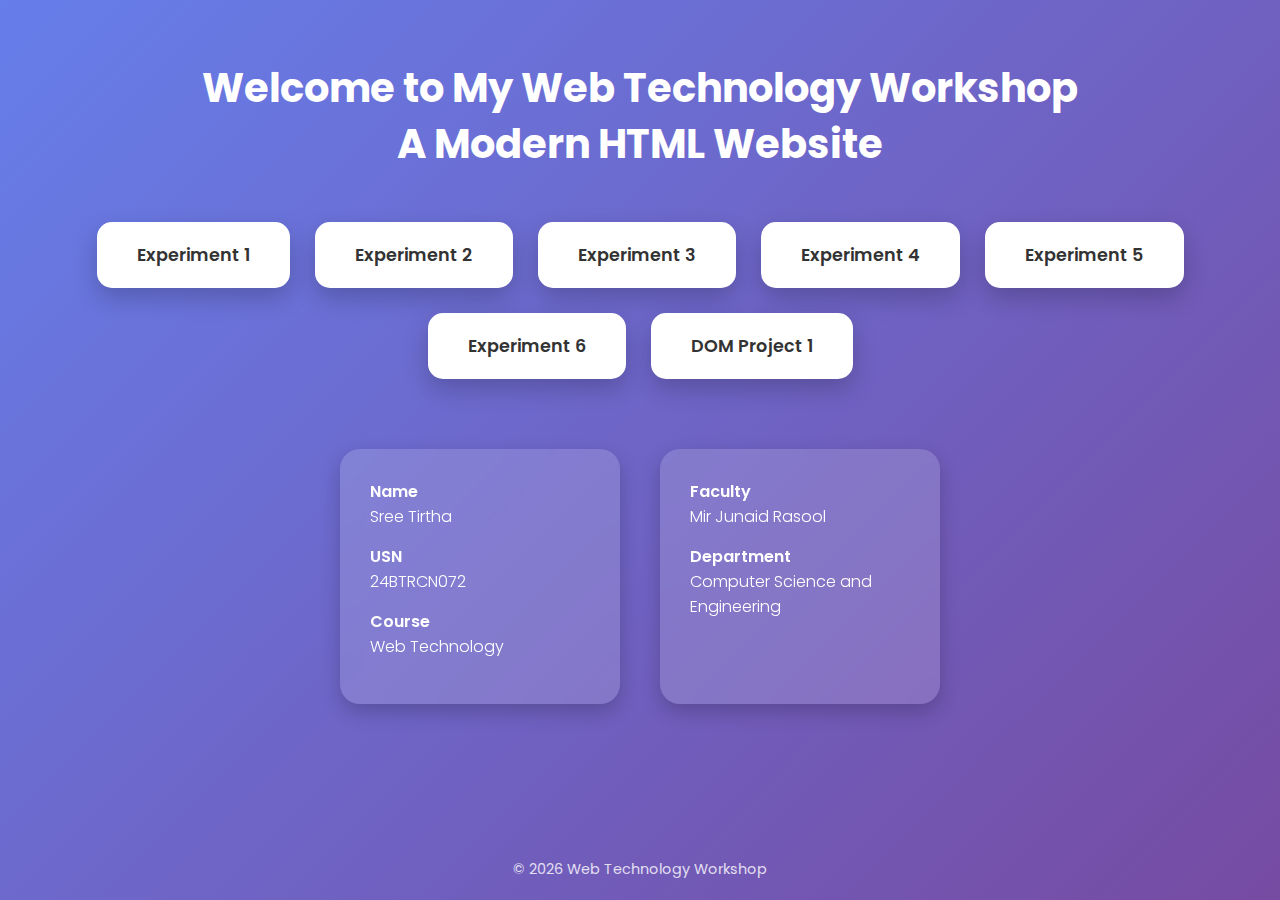
<file: index.html>
<!DOCTYPE html>
<html lang="en">
<head>
    <meta charset="UTF-8">
    <meta name="viewport" content="width=device-width, initial-scale=1.0">
    <title>Web Technology Workshop</title>

    
    <link href="https://fonts.googleapis.com/css2?family=Poppins:wght@300;400;600;700&display=swap" rel="stylesheet">

    <style>
        *{
            margin: 0;
            padding: 0;
            box-sizing: border-box;
        }

        body{
            font-family: 'Poppins', sans-serif;
            min-height: 100vh;
            background: linear-gradient(135deg, #667eea, #764ba2);
            display: flex;
            flex-direction: column;
            align-items: center;
            color: white;
        }

        
        h1{
            text-align: center;
            margin-top: 60px;
            font-size: 2.5rem;
            font-weight: 700;
            line-height: 1.4;
        }

        
        .card-container{
            display: flex;
            flex-wrap: wrap;
            justify-content: center;
            gap: 25px;
            margin-top: 50px;
        }

        .card{
            background: white;
            border-radius: 15px;
            padding: 20px 40px;
            transition: 0.3s ease;
            box-shadow: 0 10px 25px rgba(0,0,0,0.2);
        }

        .card:hover{
            transform: translateY(-10px);
            box-shadow: 0 15px 35px rgba(0,0,0,0.3);
        }

        .card a{
            text-decoration: none;
            color: #333;
            font-weight: 600;
            font-size: 1.1rem;
        }

        
        .another{
            margin-top: 70px;
            display: flex;
            flex-wrap: wrap;
            justify-content: center;
            gap: 40px;
        }

        .sub-by, .sub-to{
            background: rgba(255, 255, 255, 0.15);
            backdrop-filter: blur(10px);
            padding: 30px;
            border-radius: 20px;
            width: 280px;
            box-shadow: 0 8px 20px rgba(0,0,0,0.2);
        }

        .sub-by b, .sub-to b{
            font-weight: 600;
            font-size: 1rem;
        }

        .sub-by p, .sub-to p{
            margin-bottom: 15px;
            font-weight: 300;
        }

        
        footer{
            margin-top: auto;
            padding: 20px;
            font-size: 0.9rem;
            opacity: 0.8;
        }

       
        @media(max-width: 768px){
            h1{
                font-size: 1.8rem;
                padding: 0 20px;
            }

            .card{
                padding: 15px 25px;
            }
        }

    </style>
</head>

<body>

    <h1>
        Welcome to My Web Technology Workshop <br>
        A Modern HTML Website
    </h1>

    <div class="card-container">
        <div class="card">
            <a href="Experiment1/index.html">Experiment 1</a>
        </div>

        <div class="card">
            <a href="Experiment2/index.html">Experiment 2</a>
        </div>

        <div class="card">
            <a href="Experiment3/index.html">Experiment 3</a>
        </div>

        <div class="card">
            <a href="Experiment4/index.html">Experiment 4</a>
        </div>
        <div class="card">
            <a href="Experiment5/index.html">Experiment 5</a>
        </div>
        <div class="card">
            <a href="Experiment6/contact.html">Experiment 6</a>
        </div>
        <div class="card">
            <a href="DOM project 1/index.html">DOM Project 1</a>
        </div>
    </div>

    <div class="another">
        <div class="sub-by">
            <b>Name</b>
            <p>Sree Tirtha</p>

            <b>USN</b>
            <p>24BTRCN072</p>

            <b>Course</b>
            <p>Web Technology</p>
        </div>

        <div class="sub-to">
            <b>Faculty</b>
            <p>Mir Junaid Rasool</p>

            <b>Department</b>
            <p>Computer Science and Engineering</p>
        </div>
    </div>

    <footer>
        © 2026 Web Technology Workshop
    </footer>

</body>
</html>
</file>
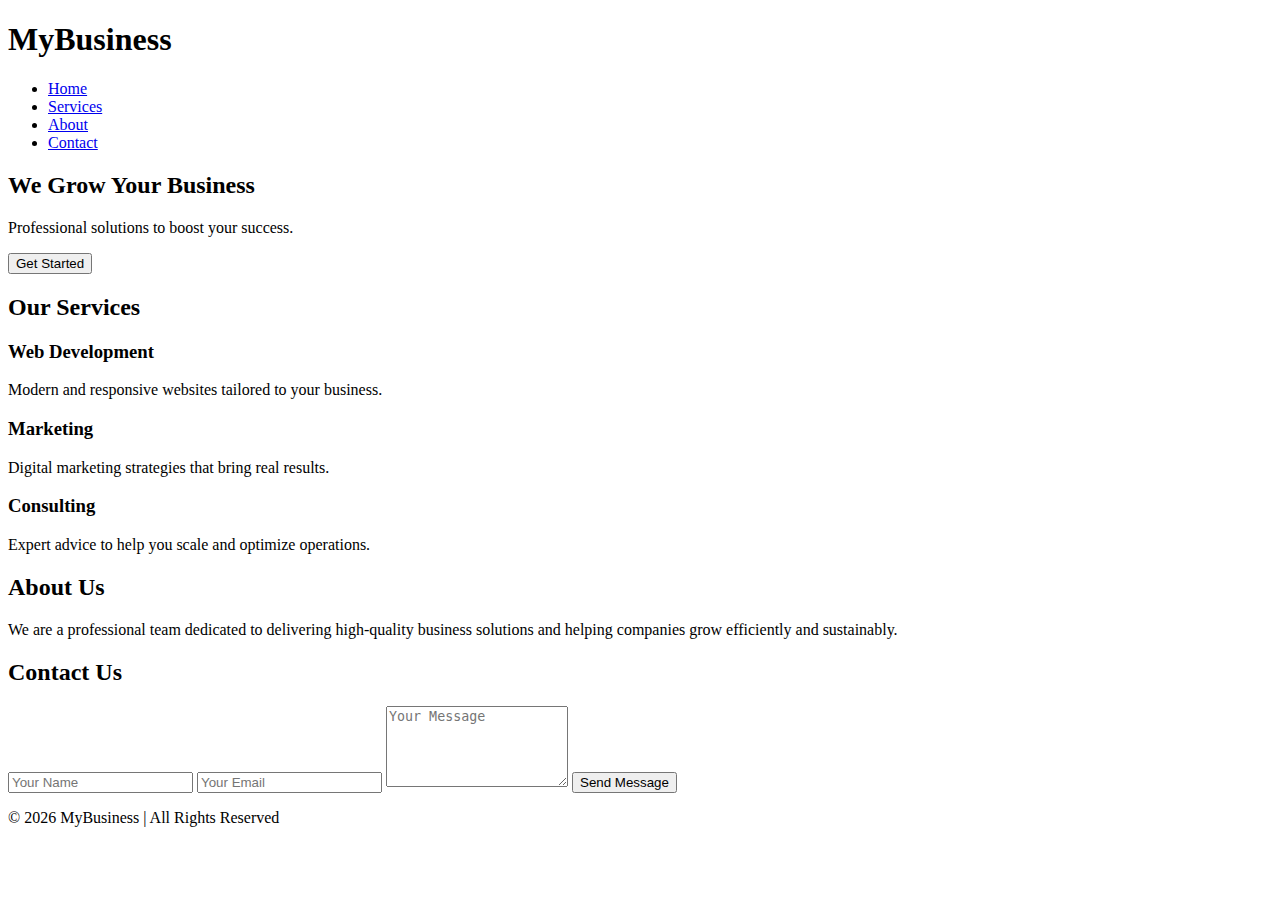
<file: Experiment2/index.html>
<!DOCTYPE html>
<html lang="en">
<head>
    <meta charset="UTF-8">
    <title>Business Website</title>
    <meta name="viewport" content="width=device-width, initial-scale=1.0">

   
</head>
<body>

    <!-- NAVBAR -->
    <nav class="navbar">
        <h1>MyBusiness</h1>
        <ul class="nav-links">
            <li><a href="web.html">Home</a></li>
            <li><a href="#services">Services</a></li>
            <li><a href="#about">About</a></li>
            <li><a href="#contact">Contact</a></li>
        </ul>
    </nav>

    <!-- HERO -->
    <section class="hero">
        <h2>We Grow Your Business</h2>
        <p>Professional solutions to boost your success.</p>
        <button>Get Started</button>
    </section>

    <!-- SERVICES -->
    <section class="services" id="services">
        <h2>Our Services</h2>

        <div class="service-container">
            <div class="service-card">
                <h3>Web Development</h3>
                <p>Modern and responsive websites tailored to your business.</p>
            </div>

            <div class="service-card">
                <h3>Marketing</h3>
                <p>Digital marketing strategies that bring real results.</p>
            </div>

            <div class="service-card">
                <h3>Consulting</h3>
                <p>Expert advice to help you scale and optimize operations.</p>
            </div>
        </div>
    </section>

    <!-- ABOUT -->
    <section class="about" id="about">
        <h2>About Us</h2>
        <p>We are a professional team dedicated to delivering high-quality business solutions and helping companies grow efficiently and sustainably.</p>
    </section>

    <!-- CONTACT -->
    <section class="contact" id="contact">
        <h2>Contact Us</h2>

        <form>
            <input type="text" placeholder="Your Name" required>
            <input type="email" placeholder="Your Email" required>
            <textarea rows="5" placeholder="Your Message" required></textarea>
            <button type="submit">Send Message</button>
        </form>
    </section>

    <!-- FOOTER -->
    <footer>
        <p>© 2026 MyBusiness | All Rights Reserved</p>
    </footer>

</body>
</html>
</file>
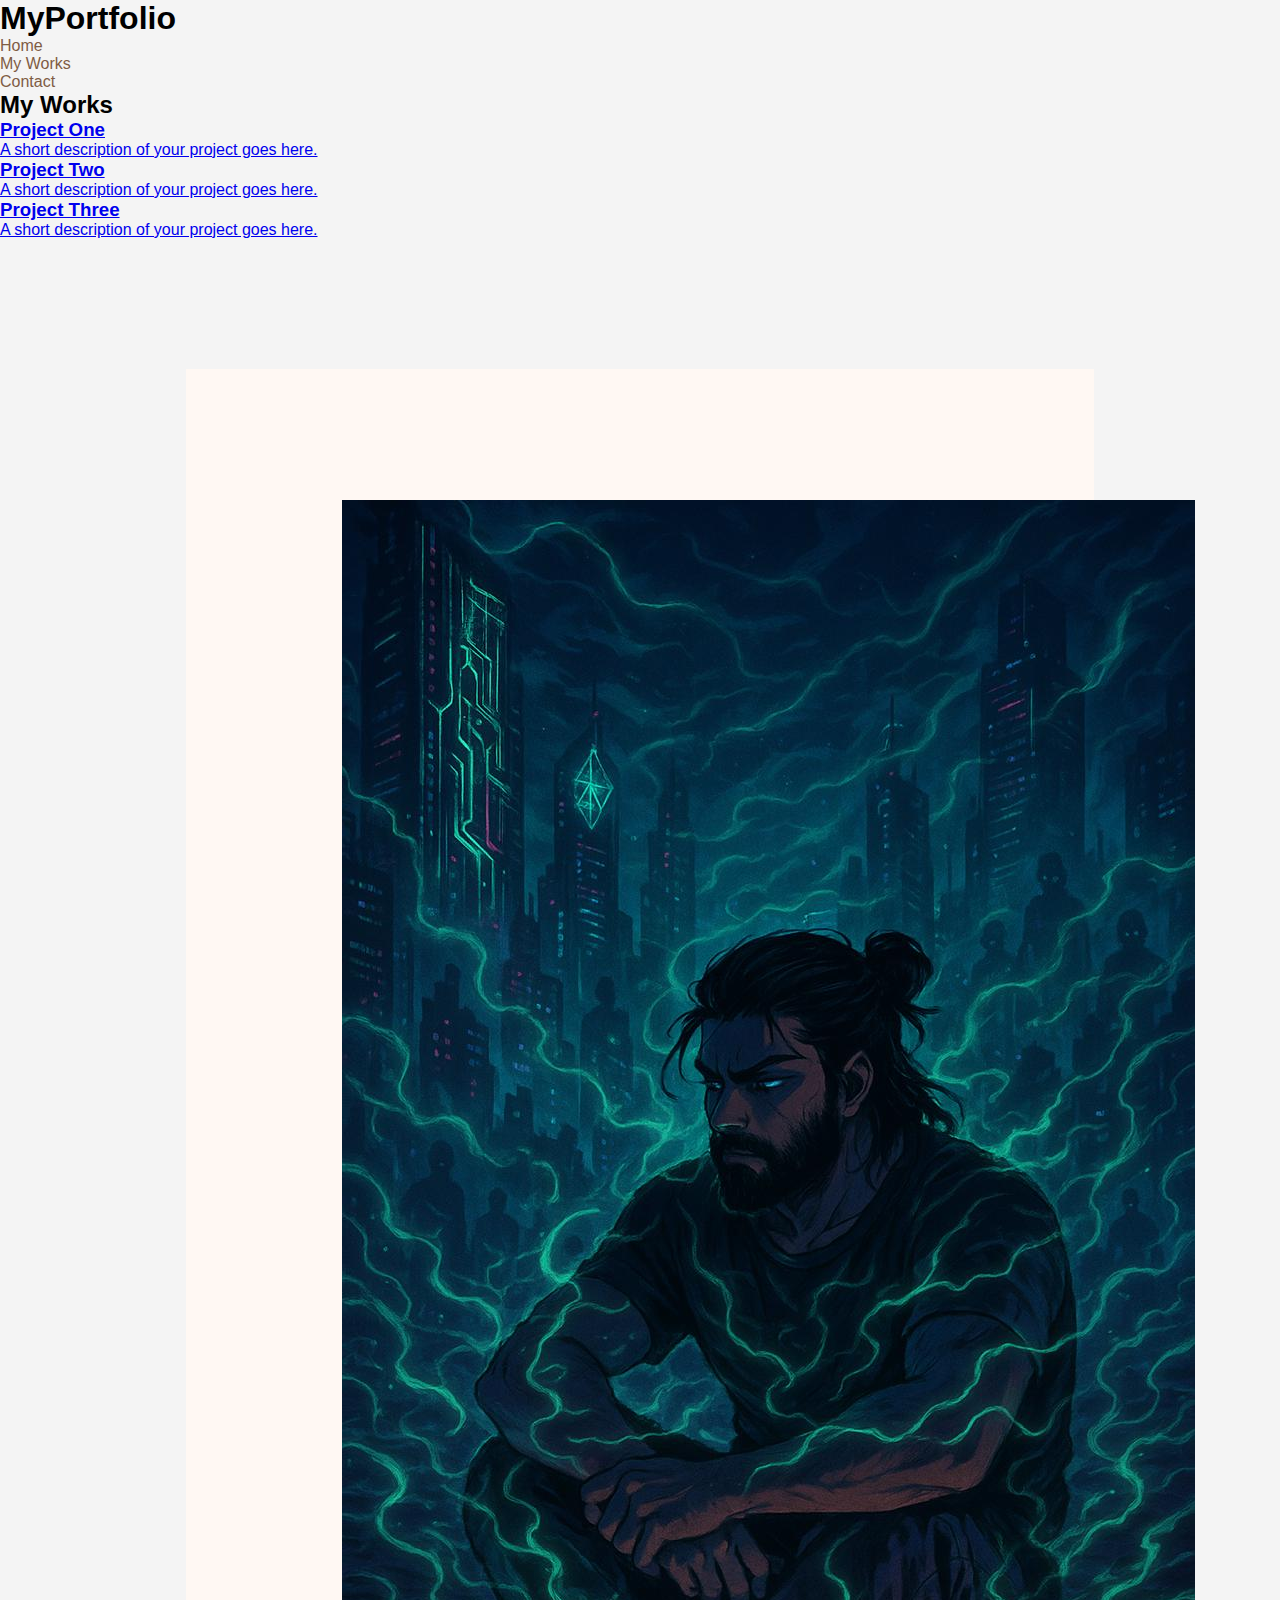
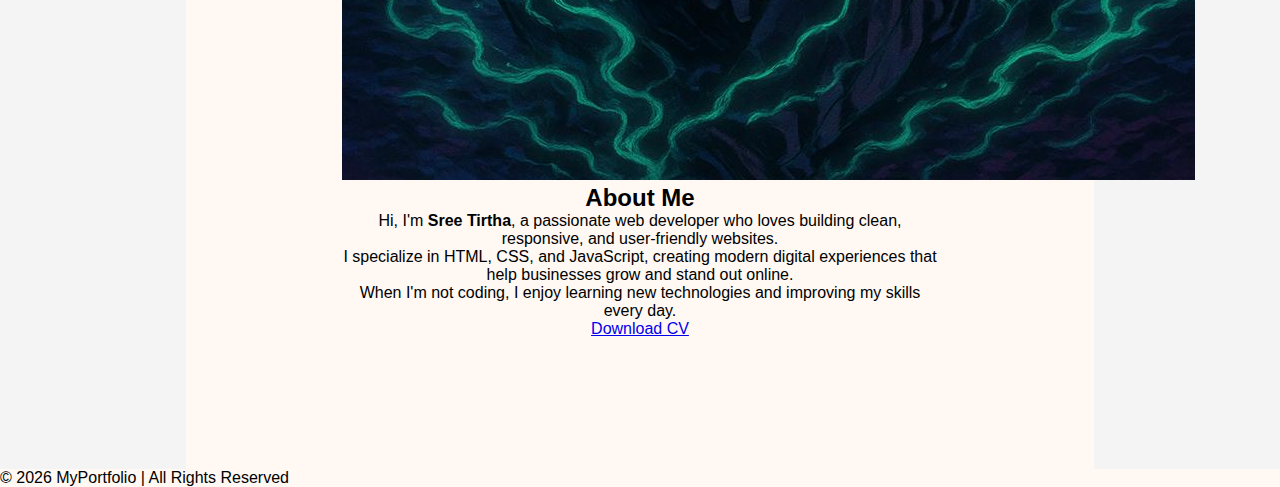
<file: Experiment3/index.html>
<!DOCTYPE html>
<html lang="en">
<head>
    <meta charset="UTF-8">
    <meta name="viewport" content="width=device-width, initial-scale=1.0">
    <title>Portfolio website</title>
    <link rel="stylesheet" href="style.css">
</head>
<body>
    <body>

    <!-- NAVBAR -->
    <nav class="navbar">
        <h1>MyPortfolio</h1>
        <ul class="nav-links">
            <li><a href="index.html">Home</a></li>
            <li><a href="#works">My Works</a></li>
            <li><a href="#footer">Contact</a></li>
        </ul>
    </nav>

    <!-- MY WORKS SECTION -->
    <section class="works" id="works">
        <h2>My Works</h2>

        <div class="work-container">
            <div class="work-card"><a href="project1.html">
                <h3>Project One</h3>
                <p>A short description of your project goes here.</p></a>
            </div>

            <div class="work-card"><a href="colors.html">
                <h3>Project Two</h3>
                <p>A short description of your project goes here.</p></a>
            </div>

            <div class="work-card"> <a href="form.html">
                <h3>Project Three</h3>
                <p>A short description of your project goes here.</p></a>
            </div>
        </div>
    </section>

    <section class="about-me" id="about">
    <div class="about-container">

        <div class="about-image">
            <img src="icon.png.jpg" alt="My Photo">
        </div>

        <div class="about-content">
            <h2>About Me</h2>
            <p>
                Hi, I'm <strong>Sree Tirtha</strong>, a passionate web developer who loves building
                clean, responsive, and user-friendly websites.
            </p>

            <p>
                I specialize in HTML, CSS, and JavaScript, creating modern digital
                experiences that help businesses grow and stand out online.
            </p>

            <p>
                When I'm not coding, I enjoy learning new technologies and improving
                my skills every day.
            </p>

            <a href="#" class="about-btn">Download CV</a>
        </div>

    </div>
</section>


    <!-- FOOTER -->
    <footer id="footer">
        <p>© 2026 MyPortfolio | All Rights Reserved </p>
    </footer>

</body>
</html>
    
</body>
</html>
</file>
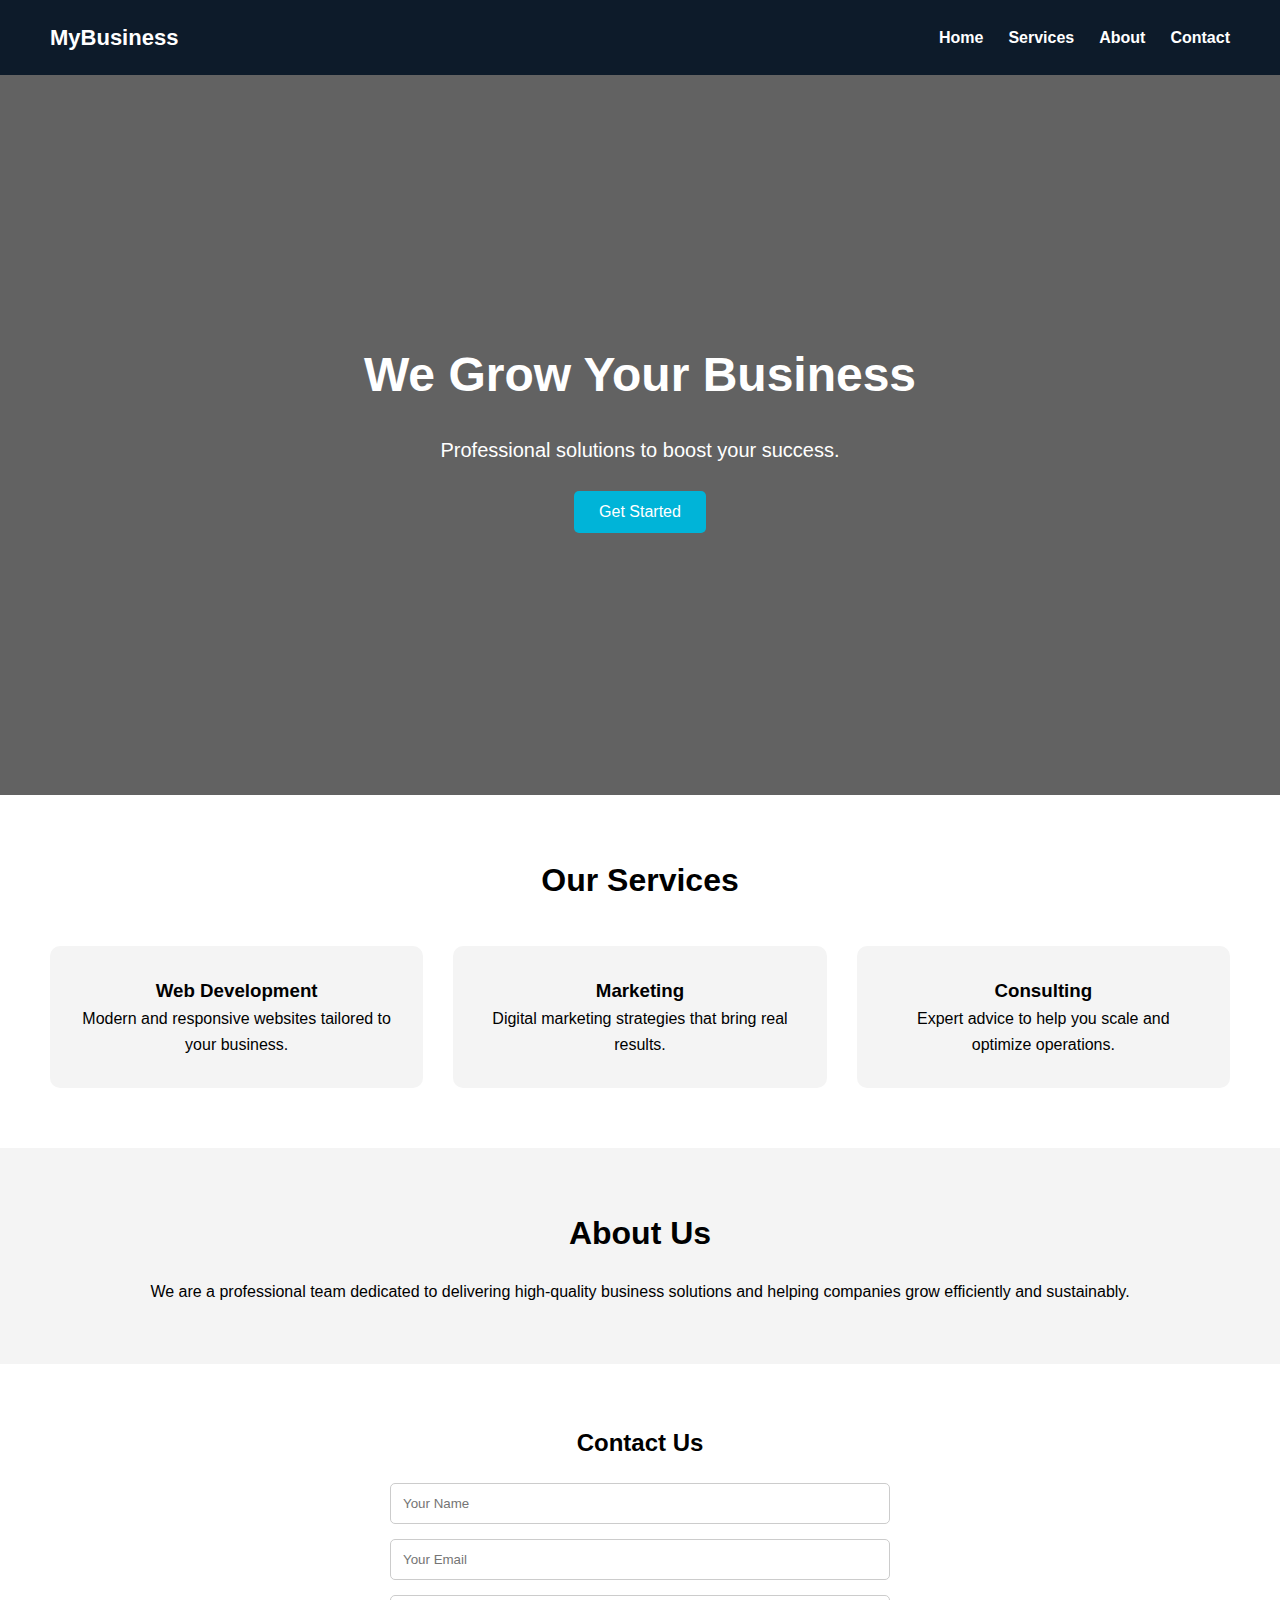
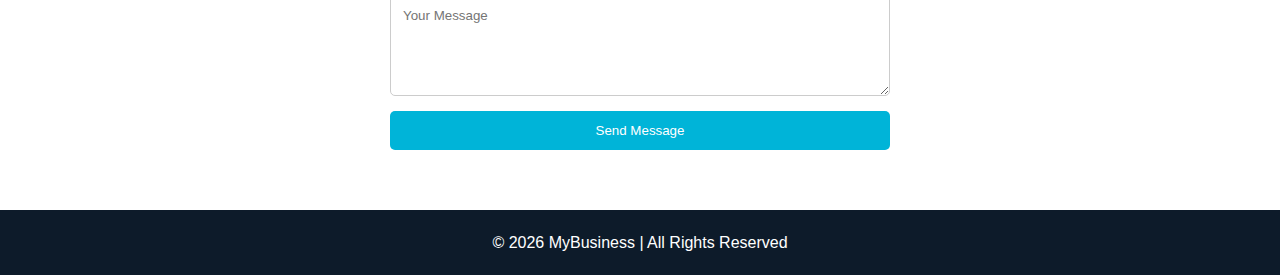
<file: Experiment4/index.html>
<!DOCTYPE html>
<html lang="en">
<head>
    <meta charset="UTF-8">
    <title>Business Website</title>
    <meta name="viewport" content="width=device-width, initial-scale=1.0">

    <style>
        /* ===== RESET ===== */
        * {
            margin: 0;
            padding: 0;
            box-sizing: border-box;
            font-family: Arial, sans-serif;
        }

        body {
            line-height: 1.6;
            background: #f4f4f4;
        }

        /* ===== NAVBAR ===== */
        .navbar {
            display: flex;
            justify-content: space-between;
            align-items: center;
            padding: 20px 50px;
            background: #0d1b2a;
            color: white;
        }

        .navbar h1 {
            font-size: 22px;
        }

        .nav-links {
            list-style: none;
            display: flex;
            gap: 25px;
        }

        .nav-links a {
            text-decoration: none;
            color: white;
            font-weight: bold;
            transition: 0.3s;
        }

        .nav-links a:hover {
            color: #00b4d8;
        }

        /* ===== HERO ===== */
        .hero {
            height: 80vh;
            display: flex;
            justify-content: center;
            align-items: center;
            flex-direction: column;
            text-align: center;
            background: linear-gradient(rgba(0,0,0,0.6), rgba(0,0,0,0.6)),
                        url('https://images.unsplash.com/photo-1507679799987-c73779587ccf');
            background-size: cover;
            background-position: center;
            color: white;
            padding: 20px;
        }

        .hero h2 {
            font-size: 48px;
            margin-bottom: 20px;
        }

        .hero p {
            font-size: 20px;
            margin-bottom: 25px;
        }

        .hero button {
            padding: 12px 25px;
            border: none;
            background: #00b4d8;
            color: white;
            font-size: 16px;
            border-radius: 5px;
            cursor: pointer;
            transition: 0.3s;
        }

        .hero button:hover {
            background: #0077b6;
        }

        /* ===== SERVICES ===== */
        .services {
            padding: 60px 50px;
            text-align: center;
            background: white;
        }

        .services h2 {
            margin-bottom: 40px;
            font-size: 32px;
        }

        .service-container {
            display: grid;
            grid-template-columns: repeat(3, 1fr);
            gap: 30px;
        }

        .service-card {
            padding: 30px;
            background: #f4f4f4;
            border-radius: 10px;
            transition: 0.3s;
        }

        .service-card:hover {
            transform: translateY(-5px);
        }

        /* ===== ABOUT ===== */
        .about {
            padding: 60px 50px;
            text-align: center;
        }

        .about h2 {
            margin-bottom: 20px;
            font-size: 32px;
        }

        /* ===== CONTACT ===== */
        .contact {
            padding: 60px 50px;
            background: white;
            text-align: center;
        }

        .contact h2 {
            margin-bottom: 20px;
        }

        .contact form {
            max-width: 500px;
            margin: auto;
            display: flex;
            flex-direction: column;
            gap: 15px;
        }

        .contact input,
        .contact textarea {
            padding: 12px;
            border: 1px solid #ccc;
            border-radius: 5px;
        }

        .contact button {
            padding: 12px;
            border: none;
            background: #00b4d8;
            color: white;
            cursor: pointer;
            border-radius: 5px;
        }

        /* ===== FOOTER ===== */
        footer {
            background: #0d1b2a;
            color: white;
            text-align: center;
            padding: 20px;
        }

        /* ===== MOBILE RESPONSIVE ===== */
        @media (max-width: 768px) {

            .navbar {
                flex-direction: column;
                gap: 10px;
            }

            .nav-links {
                flex-direction: column;
                align-items: center;
            }

            .hero h2 {
                font-size: 32px;
            }

            .service-container {
                grid-template-columns: 1fr;
            }
        }
    </style>
</head>
<body>

    <!-- NAVBAR -->
    <nav class="navbar">
        <h1>MyBusiness</h1>
        <ul class="nav-links">
            <li><a href="web.html">Home</a></li>
            <li><a href="#services">Services</a></li>
            <li><a href="#about">About</a></li>
            <li><a href="#contact">Contact</a></li>
        </ul>
    </nav>

    <!-- HERO -->
    <section class="hero">
        <h2>We Grow Your Business</h2>
        <p>Professional solutions to boost your success.</p>
        <button>Get Started</button>
    </section>

    <!-- SERVICES -->
    <section class="services" id="services">
        <h2>Our Services</h2>

        <div class="service-container">
            <div class="service-card">
                <h3>Web Development</h3>
                <p>Modern and responsive websites tailored to your business.</p>
            </div>

            <div class="service-card">
                <h3>Marketing</h3>
                <p>Digital marketing strategies that bring real results.</p>
            </div>

            <div class="service-card">
                <h3>Consulting</h3>
                <p>Expert advice to help you scale and optimize operations.</p>
            </div>
        </div>
    </section>

    <!-- ABOUT -->
    <section class="about" id="about">
        <h2>About Us</h2>
        <p>We are a professional team dedicated to delivering high-quality business solutions and helping companies grow efficiently and sustainably.</p>
    </section>

    <!-- CONTACT -->
    <section class="contact" id="contact">
        <h2>Contact Us</h2>

        <form>
            <input type="text" placeholder="Your Name" required>
            <input type="email" placeholder="Your Email" required>
            <textarea rows="5" placeholder="Your Message" required></textarea>
            <button type="submit">Send Message</button>
        </form>
    </section>

    <!-- FOOTER -->
    <footer>
        <p>© 2026 MyBusiness | All Rights Reserved</p>
    </footer>

</body>
</html>
</file>
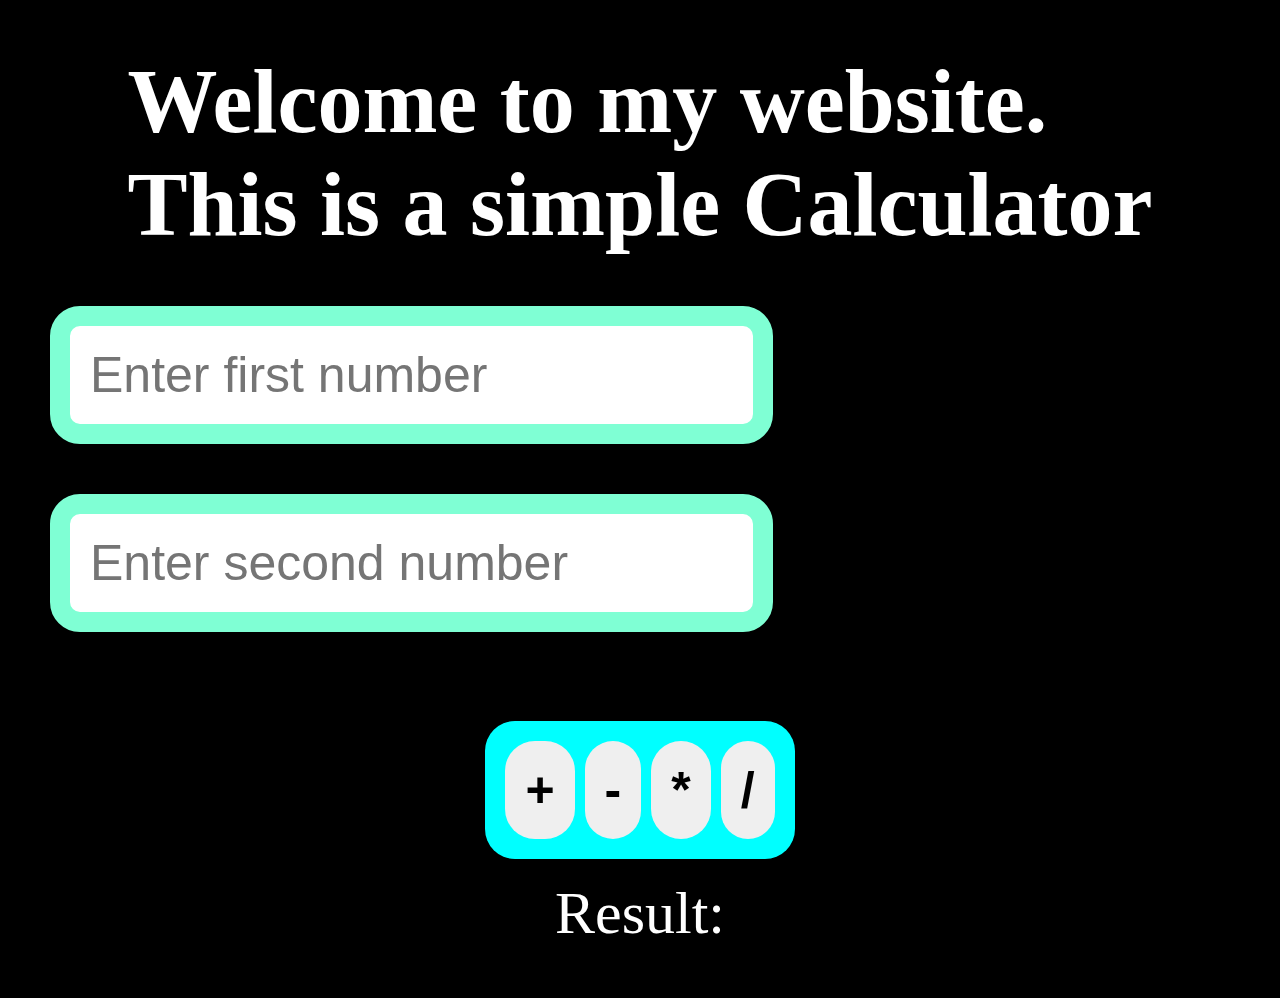
<file: Experiment5/index.html>
<!doctype html>
<html lang="en">
  <head>
    <meta charset="UTF-8" />
    <meta name="viewport" content="width=device-width, initial-scale=1.0" />
    <title>Calculator</title>
    <link rel="stylesheet" href="style.css" />
    <script src="script.js"></script>
  </head>
  <body>
    <h2>
      Welcome to my website. <br />
      This is a simple Calculator
    </h2>
    <div class="ip-box">
      <input type="number" id="num1" placeholder="Enter first number" />
      <input type="number" id="num2" placeholder="Enter second number" />
    </div>

    <br />

    <div class="operator-box">
      <button onclick="calculate('+')">+</button>
      <button onclick="calculate('-')">-</button>
      <button onclick="calculate('*')">*</button>
      <button onclick="calculate('/')">/</button>
    </div>

    <div id="result">Result:</div>
  </body>
</html>
</file>
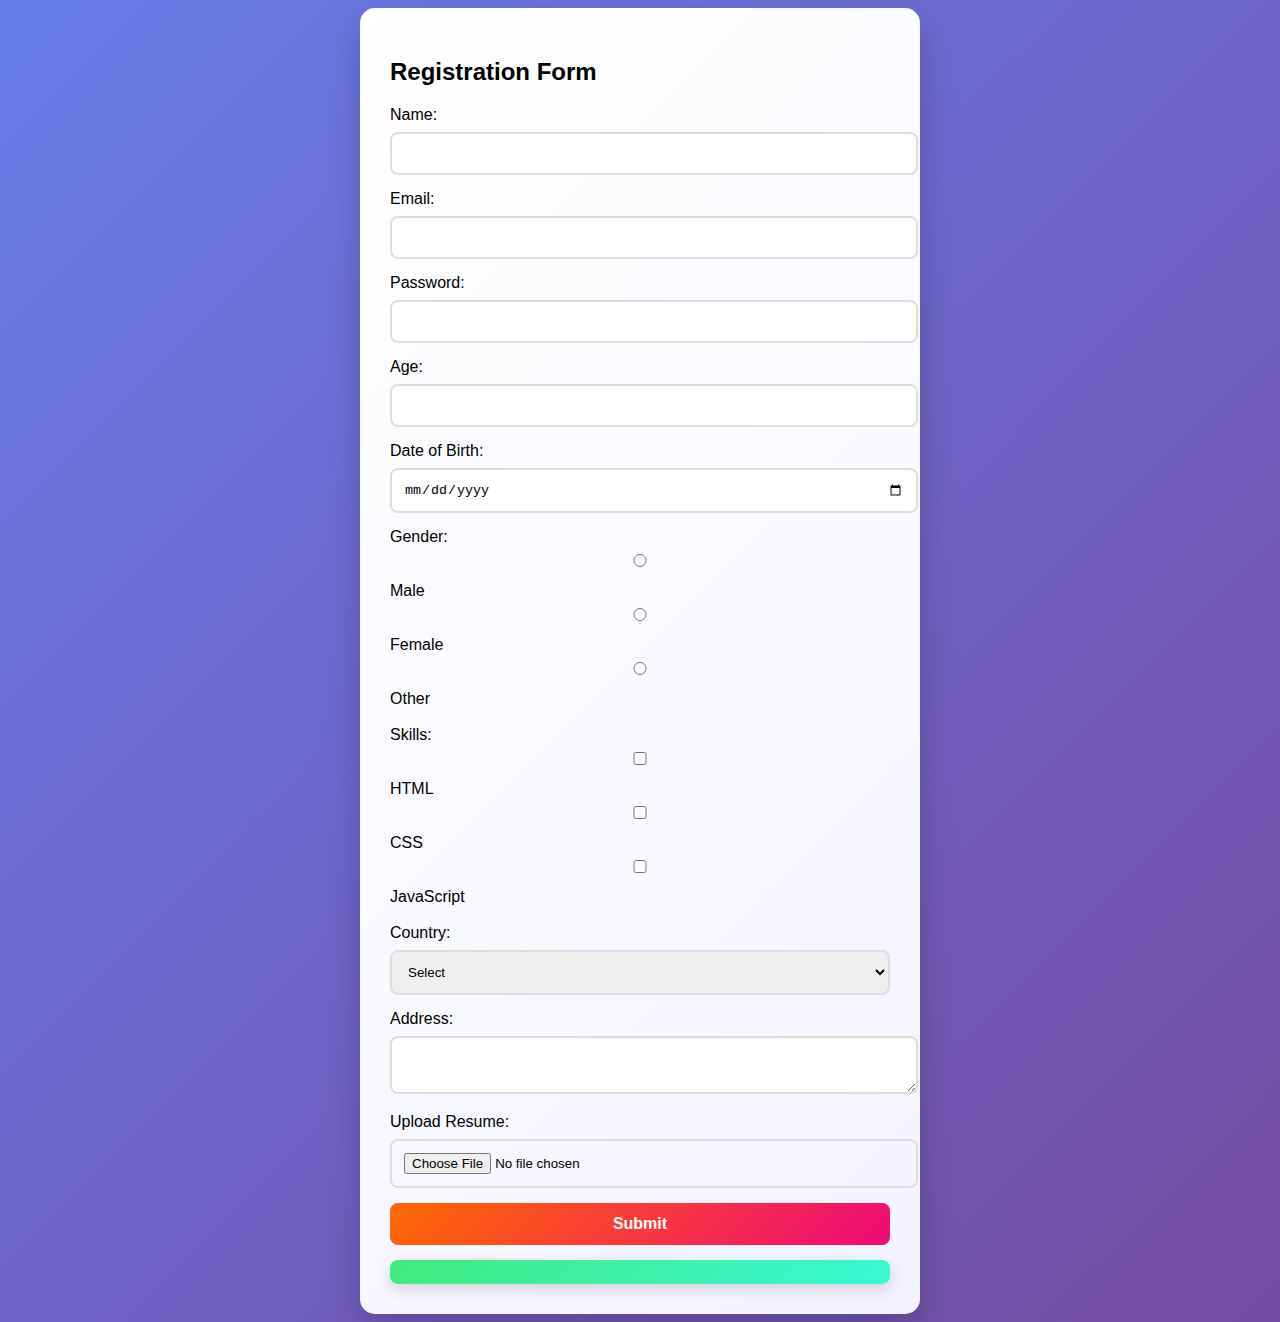
<file: Experiment6/index.html>
<!DOCTYPE html>
<html lang="en">
<head>
    <meta charset="UTF-8">
    <meta name="viewport" content="width=device-width, initial-scale=1.0">
    <title>Form</title>
    <link rel="stylesheet" href="style.css">
    <script defer src="script.js"></script>
</head>
<body>
    <div class="container">
    <h2>Registration Form</h2>

    <form id="myForm">
        <!-- Text -->
        <label>Name:</label>
        <input type="text" id="name" required>

        <!-- Email -->
        <label>Email:</label>
        <input type="email" id="email" required>

        <!-- Password -->
        <label>Password:</label>
        <input type="password" id="password" required>

        <!-- Number -->
        <label>Age:</label>
        <input type="number" id="age">

        <!-- Date -->
        <label>Date of Birth:</label>
        <input type="date" id="dob">

        <!-- Radio -->
        <label>Gender:</label><br>
        <input type="radio" name="gender" value="Male"> Male
        <input type="radio" name="gender" value="Female"> Female
        <input type="radio" name="gender" value="Other"> Other
        <br><br>

        <!-- Checkboxes -->
        <label>Skills:</label><br>
        <input type="checkbox" name="skills" value="HTML"> HTML
        <input type="checkbox" name="skills" value="CSS"> CSS
        <input type="checkbox" name="skills" value="JavaScript"> JavaScript
        <br><br>

        <!-- Select -->
        <label>Country:</label>
        <select id="country">
            <option value="">Select</option>
            <option value="India">India</option>
            <option value="USA">USA</option>
            <option value="UK">UK</option>
            <option value="Bangladesh">Bangladesh</option>
        </select>

        <!-- Textarea -->
        <label>Address:</label>
        <textarea id="address"></textarea>

        <!-- File -->
        <label>Upload Resume:</label>
        <input type="file" id="resume">

        <button type="submit">Submit</button>
    </form>

    <div id="output"></div>
</div>
    
</body>
</html>
</file>
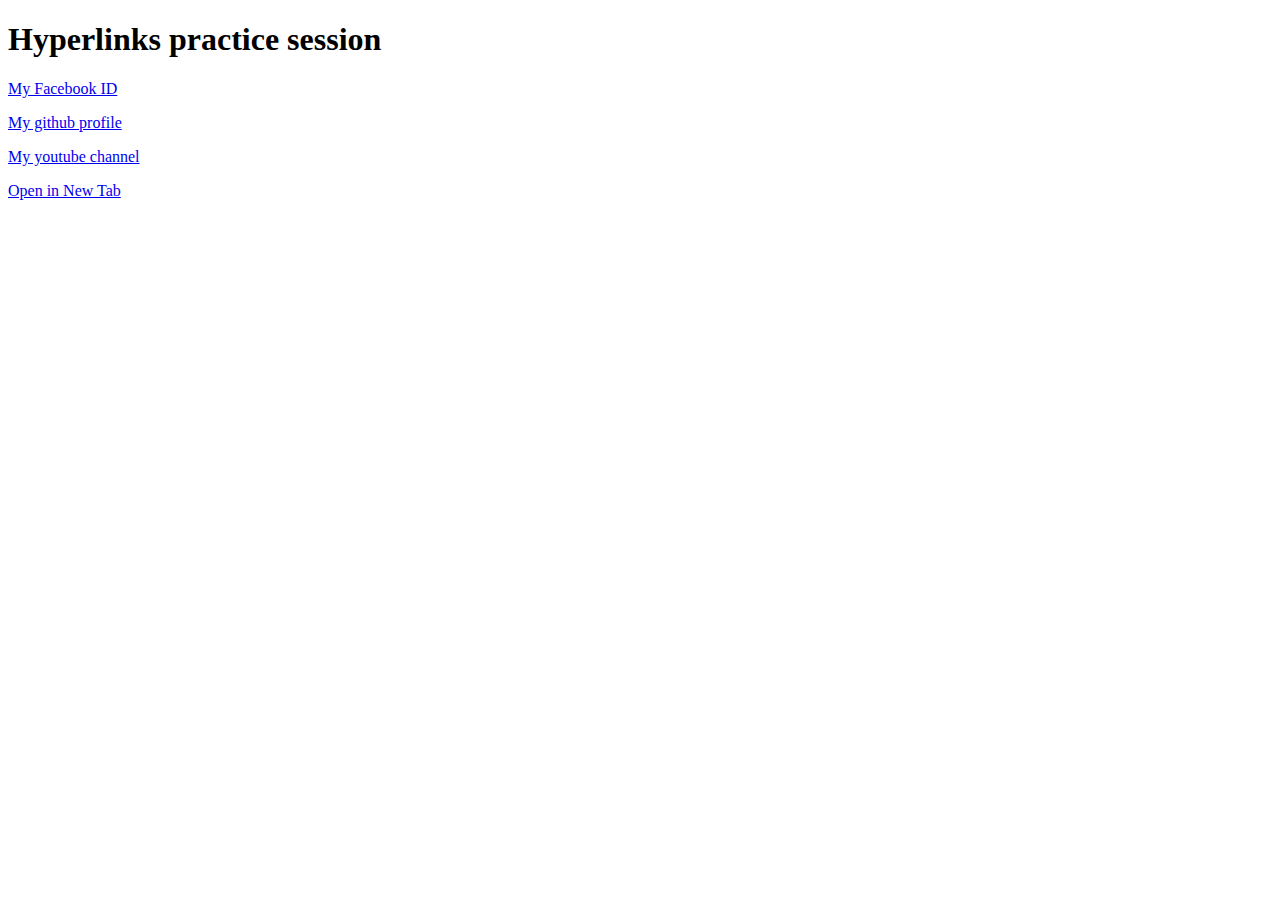
<file: Web/index.html>
<!DOCTYPE html>
<html lang="en">
<head>
    <meta charset="UTF-8">
    <meta name="viewport" content="width=device-width, initial-scale=1.0">
    <title>Hyper links</title>
</head>
<body>
    <h1>Hyperlinks practice session</h1>
    <p><a href="https://www.facebook.com/tirtho.sd.96">My Facebook ID</a></p>
    <p><a href="https://github.com/IamTirtha">My github profile</a></p>
    <p><a href="https://www.youtube.com/@AmiTirtho001">My youtube channel</a></p>
    <p><a href="page.html" target="_blank"> Open in New Tab </a></p>
</body>
</html>
</file>
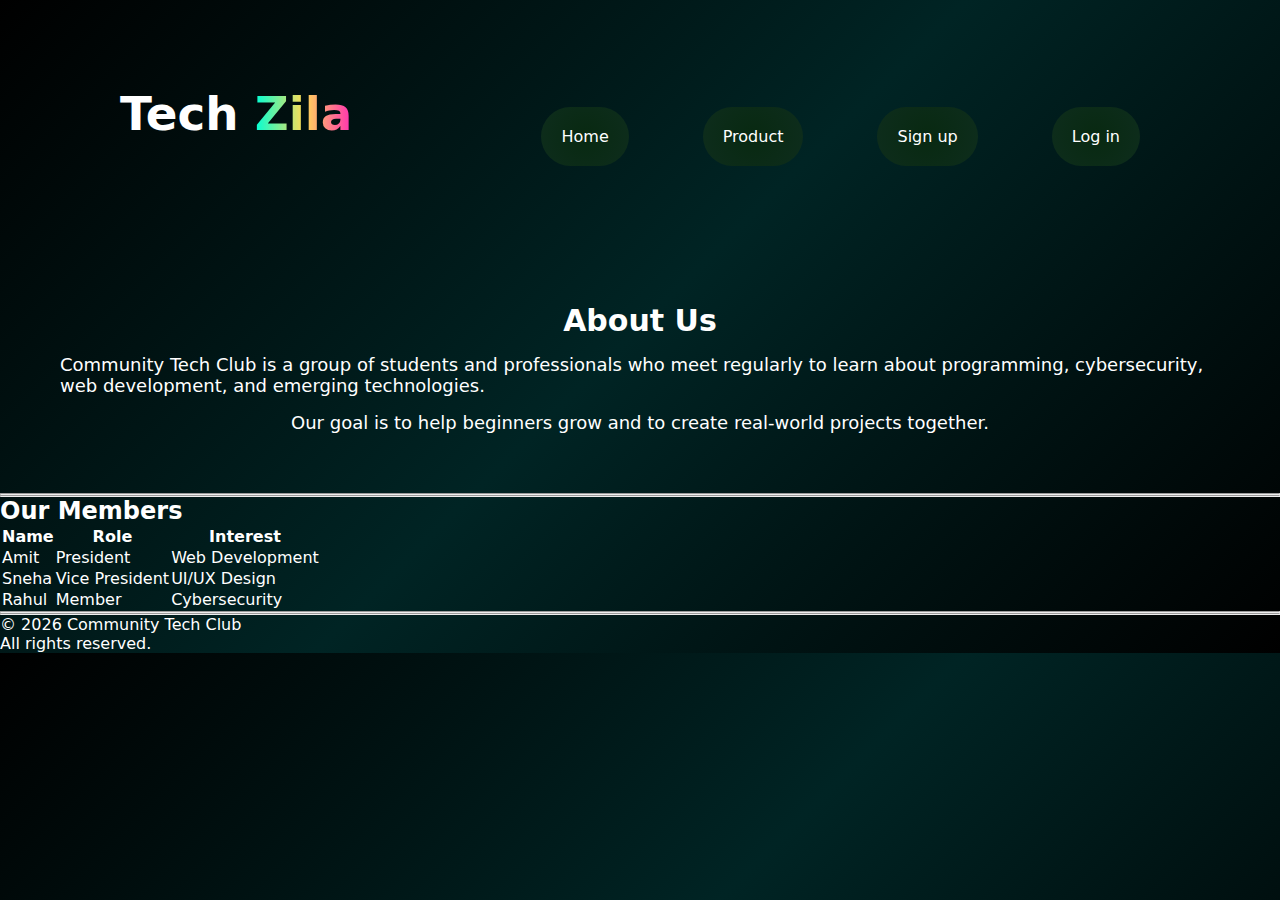
<file: colors.html>
<!DOCTYPE html>
<html lang="en">
<head>
  <meta charset="UTF-8">
  <title>Community Tech Club</title>
  <link rel="stylesheet" href="colors.css">
  <link rel="preconnect" href="https://fonts.googleapis.com">
<link rel="preconnect" href="https://fonts.gstatic.com" crossorigin>
<link href="https://fonts.googleapis.com/css2?family=Baloo+Bhai+2:wght@400..800&family=Baloo+Da+2:wght@400..800&family=Luckiest+Guy&family=Momo+Trust+Display&family=Oswald:wght@200..700&family=Poppins:ital,wght@0,100;0,200;0,300;0,400;0,500;0,600;0,700;0,800;0,900;1,100;1,200;1,300;1,400;1,500;1,600;1,700;1,800;1,900&display=swap" rel="stylesheet">
</head>
<body class="gradient-color">

<section id="navbar">
      <div class="logo">
        <h3>Tech <span>Zila</span></Zila> </h3>
      </div>
      <div class="nav-item">
        <ul class="nav-menu">
          <li>Home</li>
          <li>Product</li>
          <li>Sign up</li>
          <li>Log in</li>
        </ul>
      </div>
    </section>
  

  <!-- <hr> -->

  <!-- About Section -->
  <section id="about">
    <h2>About Us</h2>
    <p>
      Community Tech Club is a group of students and professionals who meet
      regularly to learn about programming, cybersecurity, web development,
      and emerging technologies.
    </p>

    <p>
      Our goal is to help beginners grow and to create real-world projects
      together.
    </p>
  </section>

  <hr>

  <!-- Events Section -->
  <section id="events">
    
  </section>

  <hr>

  <!-- Members Section -->
  <section id="members">
    <h2>Our Members</h2>

    <table>
      <thead>
        <tr>
          <th>Name</th>
          <th>Role</th>
          <th>Interest</th>
        </tr>
      </thead>
      <tbody>
        <tr>
          <td>Amit</td>
          <td>President</td>
          <td>Web Development</td>
        </tr>
        <tr>
          <td>Sneha</td>
          <td>Vice President</td>
          <td>UI/UX Design</td>
        </tr>
        <tr>
          <td>Rahul</td>
          <td>Member</td>
          <td>Cybersecurity</td>
        </tr>
      </tbody>
    </table>
  </section>

  <hr>


  <hr>

  <!-- Footer -->
  <footer>
    <p>&copy; 2026 Community Tech Club</p>
    <p>All rights reserved.</p>
  </footer>

</body>
</html>
</file>
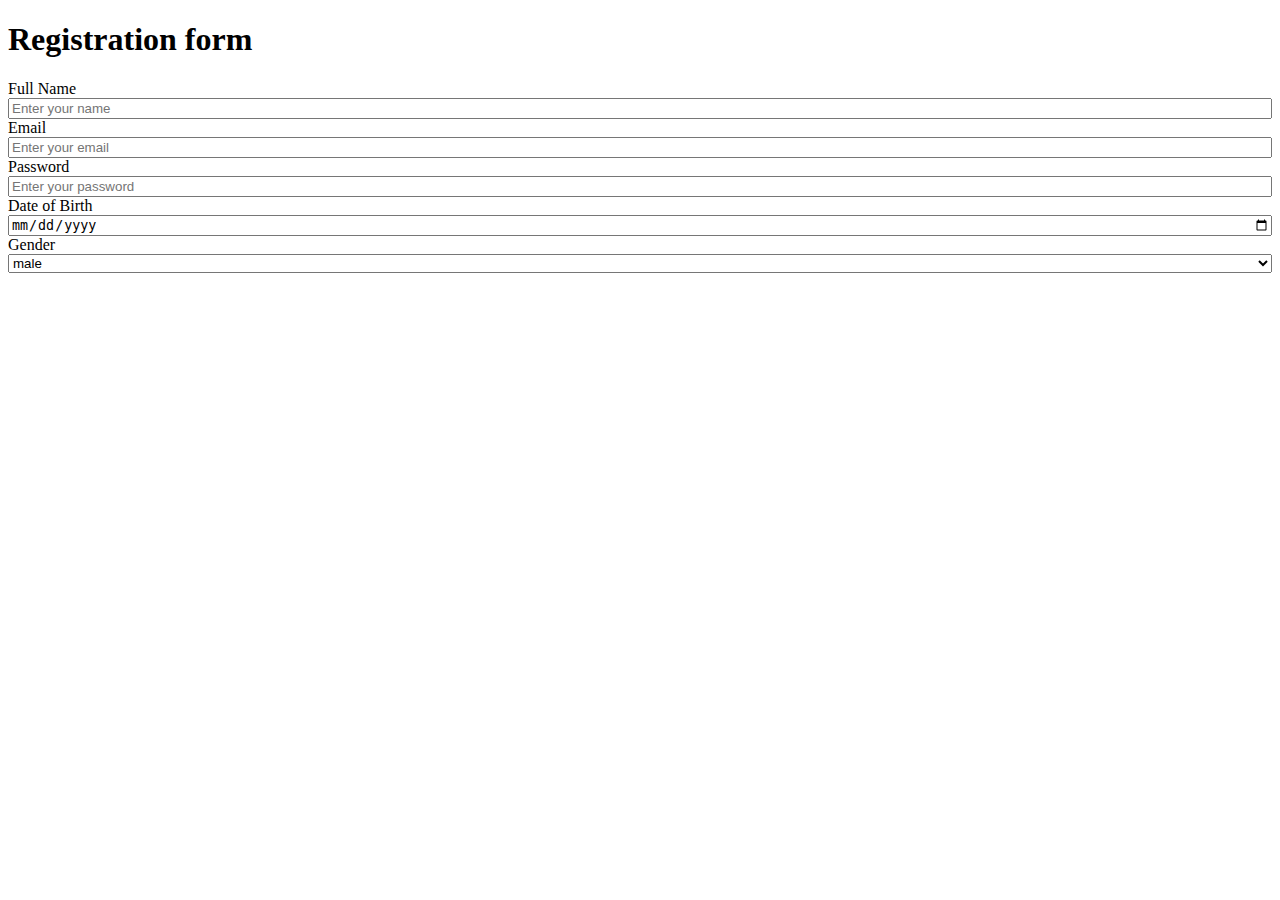
<file: form.html>
<!DOCTYPE html>
<html lang="en">
<head>
    <meta charset="UTF-8">
    <meta name="viewport" content="width=device-width, initial-scale=1.0">
    <title>Form</title>
</head>
<style>
    .form{
        display: flex;
        flex-direction: column;
    }
</style>
<body>
    <h1>Registration form</h1>
    <form class="form">
        <label>Full Name</label>
        <input type="text" placeholder="Enter your name">
        <label>Email</label>
        <input type="email" placeholder="Enter your email">
        <label>Password</label>
        <input type="password" placeholder="Enter your password">
        <label>Date of Birth</label>
        <input type="date" placeholder="Enter your Date of birth">
        <label>Gender</label>
        <select name="gender" id="">
          <option>male</option>
            <option>female</option>
        </select>
    </form>
    
</body>
</html>
</file>
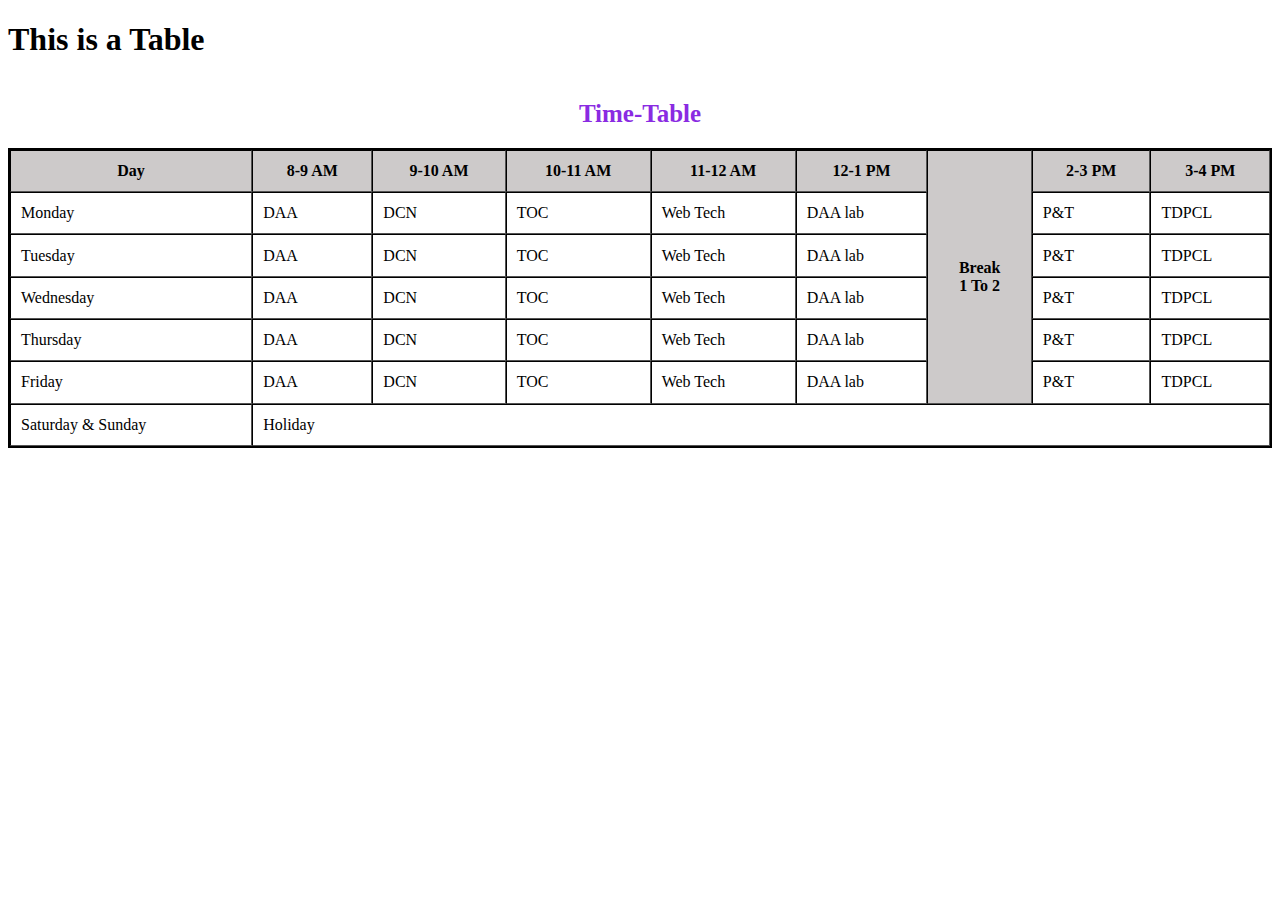
<file: time-table.html>
<!DOCTYPE html>
<html lang="en">
<head>
    <meta charset="UTF-8">
    <meta name="viewport" content="width=device-width, initial-scale=1.0">
    <title>Time-Table</title>
</head>

<style>
    .table{
        width: 100%;
        height: 300px;
        border: 2px solid black;
        
    }

    .table caption{
        margin: 20px;
        font-size: 25px;
        font-weight: bold;
        color: blueviolet;
    }

    .table th{
        background-color: rgb(205, 202, 202);
    }

</style>
<body>
    <h1>This is a Table</h1>
    <table class="table" cellspacing="0" cellpadding="10" border="1">
        <caption>Time-Table</caption>
        <tr>
            <th>Day</th>
            <th>8-9 AM</th>
            <th>9-10 AM</th>
            <th>10-11 AM</th>
            <th>11-12 AM</th>
            <th>12-1 PM</th>
            <th rowspan="6">Break <br> 1 To 2</th>
            <th>2-3 PM</th>
            <th>3-4 PM</th>
        </tr>
        <tr>
            <td>Monday</td>
            <td>DAA</td>
            <td>DCN</td>
            <td>TOC</td>
            <td>Web Tech</td>
            <td>DAA lab</td>
            <td>P&T</td>
            <td>TDPCL</td>
        </tr>
        <tr>
            <td>Tuesday</td>
            <td>DAA</td>
            <td>DCN</td>
            <td>TOC</td>
            <td>Web Tech</td>
            <td>DAA lab</td>
            <td>P&T</td>
            <td>TDPCL</td>
        </tr>
        <tr>
            <td>Wednesday</td>
            <td>DAA</td>
            <td>DCN</td>
            <td>TOC</td>
            <td>Web Tech</td>
            <td>DAA lab</td>
            <td>P&T</td>
            <td>TDPCL</td>
        </tr>
        <tr>
            <td>Thursday</td>
            <td>DAA</td>
            <td>DCN</td>
            <td>TOC</td>
            <td>Web Tech</td>
            <td>DAA lab</td>
            <td>P&T</td>
            <td>TDPCL</td>
        </tr>
        <tr>
            <td>Friday</td>
            <td>DAA</td>
            <td>DCN</td>
            <td>TOC</td>
            <td>Web Tech</td>
            <td>DAA lab</td>
            <td>P&T</td>
            <td>TDPCL</td>
        </tr>
        <tr class="Holiday">
            <td>Saturday & Sunday</td>
            <td colspan="8">Holiday</td>
        </tr>
    </table>
    
</body>
</html>
</file>
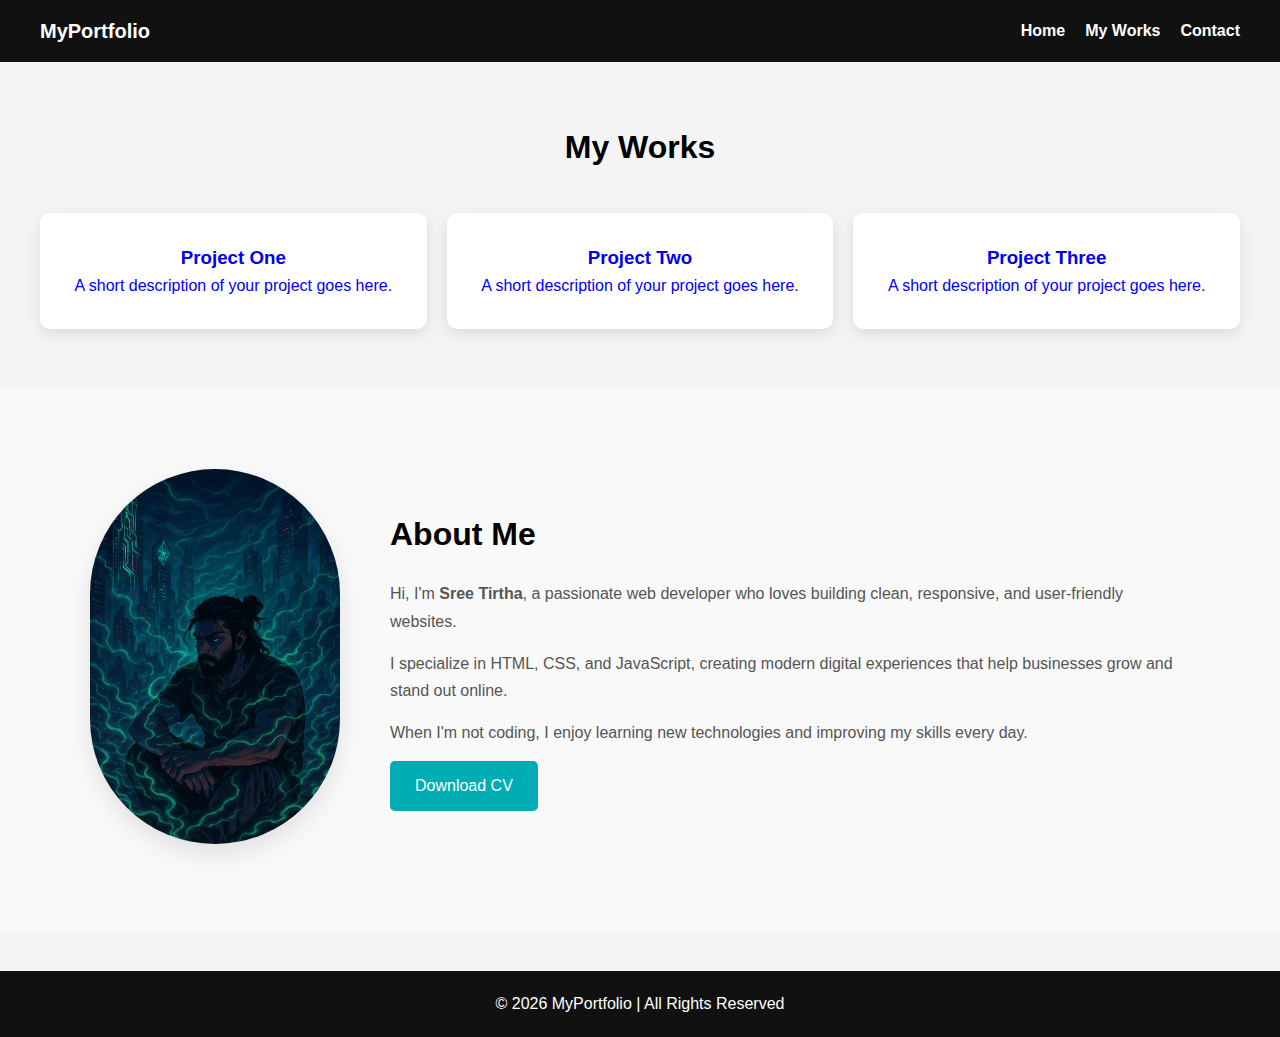
<file: web.html>
<!DOCTYPE html>
<html lang="en">
<head>
    <meta charset="UTF-8">
    <meta name="viewport" content="width=device-width, initial-scale=1.0">
    <title>Portfolio website</title>
    <link rel="stylesheet" href="web.css">
</head>
<body>
    <body>

    <!-- NAVBAR -->
    <nav class="navbar">
        <h1>MyPortfolio</h1>
        <ul class="nav-links">
            <li><a href="web.html">Home</a></li>
            <li><a href="#works">My Works</a></li>
            <li><a href="#footer">Contact</a></li>
        </ul>
    </nav>

    <!-- MY WORKS SECTION -->
    <section class="works" id="works">
        <h2>My Works</h2>

        <div class="work-container">
            <div class="work-card"><a href="project1.html">
                <h3>Project One</h3>
                <p>A short description of your project goes here.</p></a>
            </div>

            <div class="work-card"><a href="colors.html">
                <h3>Project Two</h3>
                <p>A short description of your project goes here.</p></a>
            </div>

            <div class="work-card"> <a href="form.html">
                <h3>Project Three</h3>
                <p>A short description of your project goes here.</p></a>
            </div>
        </div>
    </section>

    <section class="about-me" id="about">
    <div class="about-container">

        <div class="about-image">
            <img src="assets/icon.png.jpg" alt="My Photo">
        </div>

        <div class="about-content">
            <h2>About Me</h2>
            <p>
                Hi, I'm <strong>Sree Tirtha</strong>, a passionate web developer who loves building
                clean, responsive, and user-friendly websites.
            </p>

            <p>
                I specialize in HTML, CSS, and JavaScript, creating modern digital
                experiences that help businesses grow and stand out online.
            </p>

            <p>
                When I'm not coding, I enjoy learning new technologies and improving
                my skills every day.
            </p>

            <a href="#" class="about-btn">Download CV</a>
        </div>

    </div>
</section>


    <!-- FOOTER -->
    <footer id="footer">
        <p>© 2026 MyPortfolio | All Rights Reserved </p>
    </footer>

</body>
</html>
    
</body>
</html>
</file>
<file: Experiment3/style.css>
* {
  margin: 0;
  padding: 0;
  box-sizing: border-box;
}

body {
  background-color: #f4f4f4;
  font-family: "Baloo Bhai 2", sans-serif;
}

header {
  background-color: #fff8f3;
  background-image: url("../images/developer.png"),
    url("../images/header_bg.png");
  background-repeat: no-repeat;
  background-position: top left, bottom right;
}

.navigation h2 {
  font-size: 45px;
}

.orange {
  color: orange;
}

.navigation {
  width: 71%;
  max-width: 1920px;
  margin: 0px auto;
  display: flex;
  justify-content: space-between;
  align-items: center;
}

nav .menu {
  display: flex;
  justify-content: space-between;
  list-style: none;
  gap: 51px;
  align-items: center;
}

nav ul li a {
  text-decoration: none;
  color: #7f5c44;
}

.btn {
  padding: 10px 20px;
  background-color: orange;
  color: white;
  border: none;
  border-radius: 5px;
  cursor: pointer;
  font-size: 20px;
  font-weight: bold;
}

.btn:hover {
  background-color: darkorange;
}

#banner {
  display: flex;
  align-items: center;
  justify-content: space-between;
  margin: 47px 38px 0px 230px;
}

#banner .content {
  height: 365px;
  width: 585px;
}

#banner .content h3 {
  color: #474747;
  font-weight: 600;
  font-size: 45px;
}

#banner .content h2 {
  color: #474747;
  font-weight: bold;
  font-size: 85px;
  margin-bottom: 20px;
}

#banner .content p {
  color: #757575;
  font-size: 18px;
  margin-bottom: 30px;
}

#banner .photo img {
  max-width: 584px;
  vertical-align: middle;
  border-radius: 150px;
}

#about {
  padding-top: 130px;
}

#about .about-container {
  width: 71%;
  max-width: 1140px;
  margin: 0 auto;
  text-align: center;
  background-color: #fff8f3;
  padding: 131px 156px;
}

#about .section-heading h2 {
  font-size: 45px;
  color: #474747;
  margin-bottom: 20px;
}

#about .section-heading p {
  color: #757575;
  margin-bottom: 20px;
  line-height: 30px;
  font-size: 20px;
}

#about .about-info {
  display: flex;
  justify-content: space-around;
}

#about .about-container .about-info .info-card p {
  color: #757575;
  line-height: 30px;
  font-size: 20px;
}

#about .about-container .about-info .info-card h4 {
  color: #474747;
  line-height: 30px;
  font-size: 20px;
  font-weight: bold;
}

#does {
  padding-top: 130px;
}

#does .work {
  width: 71%;
  max-width: 1140px;
  margin: 0 auto;
  text-align: center;
  background-color: white;
  padding: 131px 230px;
}

#does .work h2 {
  font-size: 45px;
  font-weight: bold;
  color: #181818;
}

#does .work p {
  font-size: 18px;
  color: #757575;
}

#skills {
  padding-top: 50px;
}

#skills .skill-container {
  width: 71%;
  max-width: 1140px;
  margin: 0 auto;
  display: flex;
  justify-content: space-between;
  gap: 24px;
}

#skills .skill-card {
  border: none;
  max-width: 267px;
  background-color: #fff;
}

#skills .skill-card img {
  padding: 32px 190px 0 33px;
}

#skills .skill-card h4 {
  font-size: 20px;
  font-weight: bold;
  color: #181818;
  padding: 0px 140px 0 30px;
}

#skills .skill-card p {
  font-size: 16px;
  color: #757575;
  padding: 0 33px;
  padding-bottom: 30px;
}

#summary {
  padding-top: 114px;
  /* background-color: #f8daa9; */
}

#summary .summary-head {
  width: 71%;
  max-width: 1140px;
  margin: 0 auto;
  text-align: center;
}

#summary .summary-container {
  width: 71%;
  max-width: 1140px;
  margin: 0 auto;
  display: flex;
  justify-content: space-between;
  gap: 24px;
  margin-top: 113px;
}

#summary .summary-head h2 {
  font-size: 35px;
  font-weight: bold;
  color: #181818;
}

#summary .summary-container h3 {
  font-size: 30px;
  font-weight: bold;
  color: #474747;
  margin-bottom: 30px;
}

#summary .summary-container h4 {
  font-size: 25px;
  font-weight: bold;
  color: #474747;
  margin-bottom: 10px;
}

#summary .summary-container .varsity,
.company {
  font-size: 20px;
  font-weight: 600;
  color: #757575;
  margin-bottom: 20px;
}

#summary .summary-container .description {
  font-size: 16px;
  line-height: 28px;
  color: #757575;
}

#summary hr {
  margin: 30px 0;
}

#summary .btn {
  margin: 30px 650px 113px 650px;
}

#footer {
  background-color: #FFF8F3;
}

#footer .footer-content {
  width: 71%;
  max-width: 1140px;
  margin: 0 auto;
  text-align: start;
  padding: 130px 0 130px 0;
  color: #181818;
  display: flex;
  justify-content: space-between;
  gap: 117px;
}

#footer .footer-content .social-link ul {
  list-style: none;
  display: flex;
  gap: 20px;
  cursor: pointer;
}

#footer .footer-form,
.form {
  display: flex;
  flex-direction: column;
  gap: 20px;
}

#footer .footer-content .footer-connect {
  display: flex;
  flex-direction: column;
  gap: 20px;
  max-width: 585px;
}

#footer .footer-content .footer-connect h5 {
  font-size: 35px;
  font-weight: bold;
}

#footer .footer-content .footer-connect p {
  font-size: 16px;
  color: #757575;
}

#footer .footer-content .footer-form h3 {
  font-size: 35px;
  font-weight: bold;
}

#footer .footer-form input{
  border: none;
  border-radius: 5px;
  background-color: white;
  padding: 15px;
  height: 64px;
  width: 461px;

}

#footer .footer-form .Write{
  height: 180px;

}

#footer .footer-form .btn{
  height: 64px;
  width: 150px;

}

@media (max-width: 768px) {
  /* Navigation */
  .navigation {
    width: 90%;
    padding: 20px;
    flex-direction: column;
    gap: 20px;
  }
  
  .navigation h2 {
    font-size: 32px;
  }
  
  nav .menu {
    gap: 20px;
    flex-wrap: wrap;
    justify-content: center;
  }
  
  nav ul li a {
    font-size: 16px;
  }
  
  .btn {
    font-size: 16px;
    padding: 8px 16px;
  }

  /* Banner Section */
  #banner {
    flex-direction: column;
    margin: 20px !important;
    gap: 30px;
    text-align: center;
  }
  
  #banner .content {
    width: 100%;
    height: auto;
    order: 2;
  }
  
  #banner .content h3 {
    font-size: 28px;
  }
  
  #banner .content h2 {
    font-size: 48px;
  }
  
  #banner .photo img {
    max-width: 280px;
    width: 80%;
    order: 1;
  }

  /* About Section */
  #about {
    padding-top: 60px;
  }
  
  #about .about-container {
    width: 90%;
    padding: 60px 20px;
  }
  
  #about .about-info {
    flex-direction: column;
    gap: 20px;
  }
  
  .info-card {
    text-align: left;
  }

  /* What I Do */
  #does .work {
    width: 90%;
    padding: 60px 20px;
  }
  
  #does .work h2 {
    font-size: 32px;
  }

  /* Skills Section */
  #skills .skill-container {
    width: 90%;
    flex-direction: column;
    align-items: center;
  }
  
  #skills .skill-card {
    width: 100%;
    max-width: 350px;
    text-align: center;
  }
  
  #skills .skill-card img {
    padding: 20px 0 0 0 !important;
    width: 80px;
    height: 80px;
  }
  
  #skills .skill-card h4 {
    padding: 10px 20px 0 !important;
  }

  /* Summary Section */
  #summary .summary-container {
    width: 90%;
    flex-direction: column;
    gap: 40px;
  }
  
  #summary .summary-head h2 {
    font-size: 28px;
  }
  
  #summary .btn {
    margin: 30px auto !important;
    display: block;
  }

  /* Footer */
  #footer .footer-content {
    width: 90%;
    flex-direction: column;
    gap: 40px;
    padding: 60px 20px;
  }
  
  #footer .footer-form input,
  #footer .footer-form .Write {
    width: 100%;
    max-width: 100%;
  }
  
  #footer .footer-form .Write {
    height: 120px;
  }
  
  #footer .footer-form .btn {
    width: 100%;
    max-width: 200px;
    margin: 0 auto;
  }
}
</file>
<file: Experiment5/style.css>
*{
    margin: 0;
    padding: 0;
    box-sizing: border-box;
}

body{
    background-color: black;
    display: flex;
    flex-direction: column;
    justify-content: center;
    align-items: center;
    padding: 50px;
    font-size: 60px;
    color: white;
}

input{
    padding: 20px;
    font-size: 50px;
    margin-top: 50px;
    border:20px solid aquamarine;
    border-radius: 30px;
    
}



.operator-box{
    display: flex;
    gap: 10px;
    background-color: aqua;
    margin: 20px;
    padding: 20px;
    border:none;
    border-radius: 30px;
}

button{
    padding: 20px;
    font-size: 50px;
    font-weight: bolder;
    border:none;
    border-radius: 30px;
}
</file>
<file: Experiment6/style.css>
body{
    font-family: 'Segoe UI', Arial, sans-serif;
    background: linear-gradient(135deg, #667eea, #764ba2);
    display: flex;
    justify-content: center;
    align-items: center;
    height: 100%;
}

/* Main Container */
.container{
    background: linear-gradient(135deg, #ffffff, #f3f3ff);
    padding: 30px;
    width: 500px;
    border-radius: 15px;
    box-shadow: 0 15px 35px rgba(0,0,0,0.2);
    transition: transform 0.3s ease;
}

.container:hover{
    transform: scale(1.02);
}

/* Inputs */
input, select, textarea{
    width: 100%;
    padding: 12px;
    margin: 8px 0 15px;
    border: 2px solid #ddd;
    border-radius: 8px;
    outline: none;
    transition: 0.3s;
}

input:focus, select:focus, textarea:focus{
    border-color: #764ba2;
    box-shadow: 0 0 8px rgba(118,75,162,0.4);
}

/* Button */
button{
    width: 100%;
    padding: 12px;
    background: linear-gradient(135deg, #ff6a00, #ee0979);
    color: white;
    border: none;
    cursor: pointer;
    border-radius: 8px;
    font-size: 16px;
    font-weight: bold;
    transition: 0.3s;
}

button:hover{
    background: linear-gradient(135deg, #ee0979, #ff6a00);
    transform: translateY(-2px);
    box-shadow: 0 8px 20px rgba(0,0,0,0.3);
}

/* Output Box */
#output{
    margin-top: 15px;
    padding: 12px;
    background: linear-gradient(135deg, #43e97b, #38f9d7);
    border-radius: 8px;
    color: #333;
    font-weight: bold;
    box-shadow: 0 5px 15px rgba(0,0,0,0.15);
}
</file>
<file: colors.css>
*{
   margin: 0;
   padding: 0;
   box-sizing: border-box; 
   color: white;
   font-family: system-ui, -apple-system, BlinkMacSystemFont, 'Segoe UI', Roboto, Oxygen, Ubuntu, Cantarell, 'Open Sans', 'Helvetica Neue', sans-serif;
}



.gradient-color{
  background: linear-gradient(
  135deg,
  #000000,
  #002424,
  #000000
);

}

 span {
  background: linear-gradient(
    90deg,
    #00ffd5,
    #ffdd55,
    #ff2fb3
  );

  -webkit-background-clip: text;
  -webkit-text-fill-color: transparent;

  background-clip: text;
  color: transparent;
}

#navbar {
  display: flex;
  justify-content: space-between;
  margin: 87px 120px;
}

#navbar .logo{
    font-size: 40px;
    font-weight: bold;
}

#navbar .nav-menu{
  display: flex;
  list-style: none;
  text-decoration: none;
  gap: 34px;
  cursor: pointer;
  font-size: 16px;
  

}

#navbar .nav-menu li{
    border: none;
  border-radius: 60px;
  background: radial-gradient(circle, #082911, #0e2d1d);
  margin: 20px;
  padding: 20px;
}

#about {
    display: flex;
    flex-direction: column;
    justify-content: center;
    align-items: center;
    margin: 30px;
    padding: 30px;
    gap: 16px;
}

#about h2{
    font-size: 30px;
    font-weight: 600;
}

#about p{
    font-size: 18px;
    font-weight: 400;
}
</file>
<file: web.css>
* {
            margin: 0;
            padding: 0;
            box-sizing: border-box;
            font-family: Arial, sans-serif;
        }

        body {
            line-height: 1.6;
            background: #f4f4f4;
        }

        
        .navbar {
            display: flex;
            justify-content: space-between;
            align-items: center;
            padding: 15px 40px;
            background: #111;
            color: white;
            position: sticky;
            top: 0;
        }

        .navbar h1 {
            font-size: 20px;
        }

        .nav-links {
            list-style: none;
            display: flex;
            gap: 20px;
        }

        .nav-links a {
            text-decoration: none;
            color: white;
            font-weight: bold;
            transition: 0.3s;
        }

        .nav-links a:hover {
            color: #00adb5;
        }

       
        .works {
            padding: 60px 40px;
            text-align: center;
        }

        .works h2 {
            margin-bottom: 40px;
            font-size: 32px;
        }

        .work-container {
            display: grid;
            grid-template-columns: repeat(3, 1fr);
            gap: 20px;
        }

        .work-card {
            background: white;
            padding: 30px;
            border-radius: 10px;
            box-shadow: 0 5px 15px rgba(0,0,0,0.1);
            transition: 0.3s;            
        }

         .work-card a{
            text-decoration: none;
         }


        .work-card:hover {
            transform: translateY(-5px);
        }

        /* ===== ABOUT ME SECTION ===== */
.about-me {
    padding: 80px 50px;
    background: #f9f9f9;
}

.about-container {
    display: flex;
    align-items: center;
    gap: 50px;
    max-width: 1100px;
    margin: auto;
}

.about-image img {
    width: 100%;
    max-width: 250px;
    border-radius: 1000px;
    box-shadow: 0 10px 25px rgba(0, 0, 0, 0.1);
}

.about-content {
    flex: 1;
}

.about-content h2 {
    font-size: 32px;
    margin-bottom: 20px;
}

.about-content p {
    margin-bottom: 15px;
    color: #555;
    line-height: 1.7;
}

.about-btn {
    display: inline-block;
    padding: 12px 25px;
    background: #00adb5;
    color: white;
    text-decoration: none;
    border-radius: 5px;
    transition: 0.3s;
}

.about-btn:hover {
    background: #007f86;
}

/* ===== MOBILE RESPONSIVE ===== */
@media (max-width: 768px) {
    .about-container {
        flex-direction: column;
        text-align: center;
    }

    .about-image img {
        max-width: 300px;
    }
}


        footer {
            background: #111;
            color: white;
            text-align: center;
            padding: 20px;
            margin-top: 40px;
        }

        
        @media (max-width: 768px) {

            .navbar {
                flex-direction: column;
                gap: 10px;
            }

            .nav-links {
                flex-direction: column;
                align-items: center;
            }

            .work-container {
                grid-template-columns: 1fr;
            }
        }
</file>
